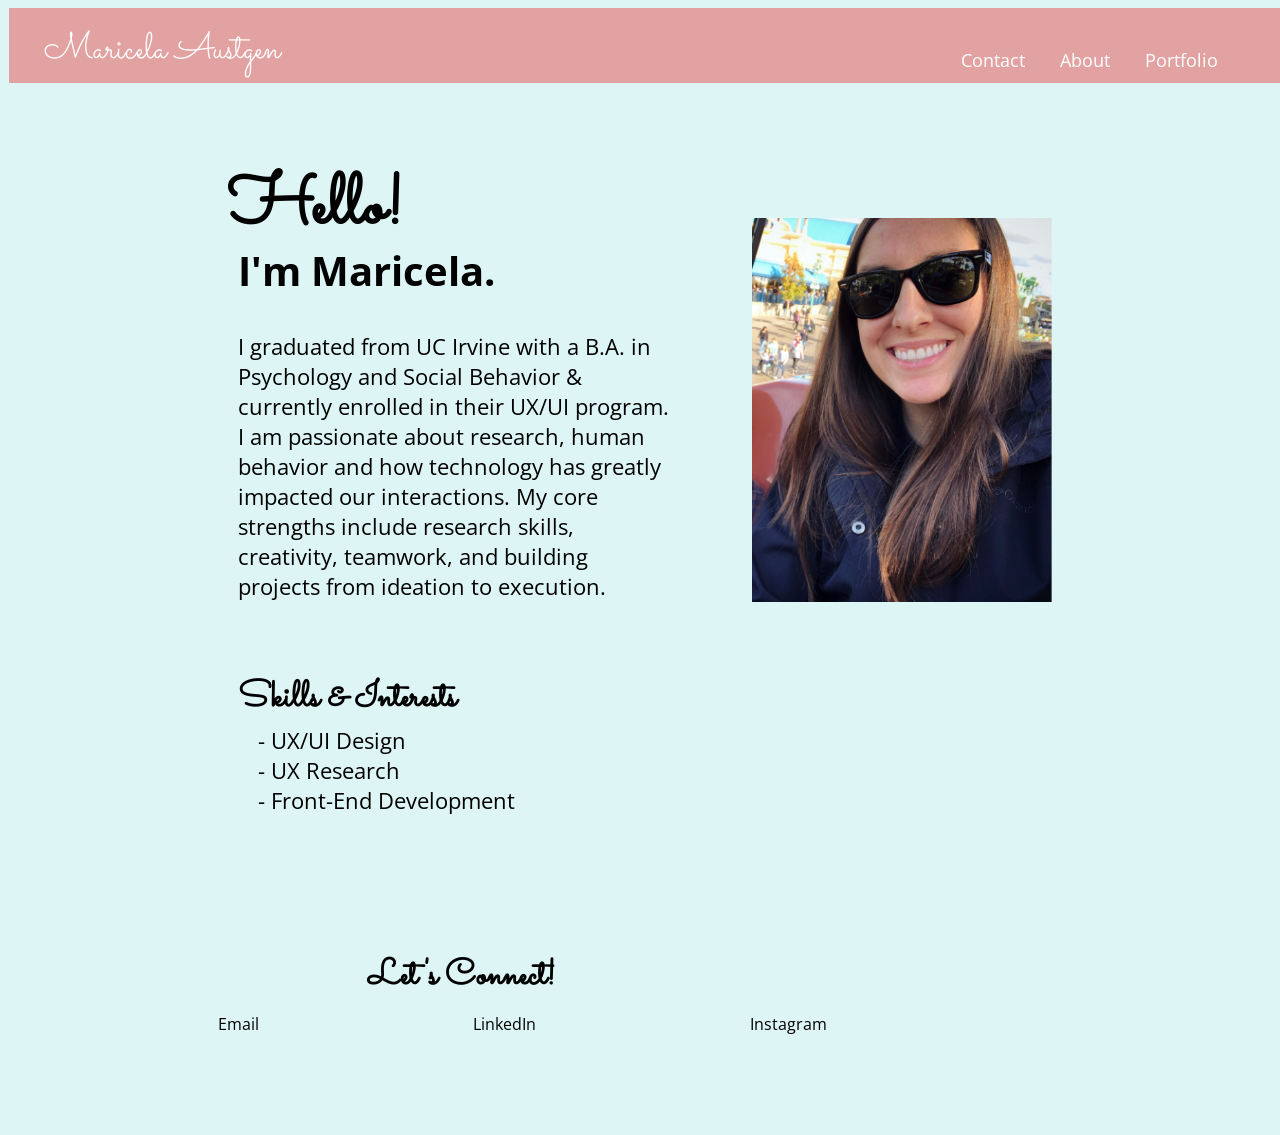
<file: index.html>
<!DOCTYPE html>
<html>
<head>
    <title>Maricela Austgen</title>
    <link href="css/style.css" type="text/css" rel="stylesheet">
    <link href="https://fonts.googleapis.com/css?family=Oswald&display=swap" rel="stylesheet">
    <link href="https://fonts.googleapis.com/css?family=Playfair+Display&display=swap" rel="stylesheet">
    <link href="https://fonts.googleapis.com/css?family=Sacramento&display=swap" rel="stylesheet">
    <link href="https://fonts.googleapis.com/css?family=Open+Sans|Open+Sans+Condensed:300&display=swap" rel="stylesheet">
<body>
   
    <nav class="navbar">
        <div class="logo">Maricela Austgen</div>
        <div class="nav-right">
            <a href="">Contact</a>
            <a href="">About</a>
            <a href="">Portfolio</a>
    </nav>
<section class="photo">
 <img class="img"src="images/me@2x.png">
    </div>    
</section>

    <div class="hello">
        <h1>Hello! </h1>
       
        <h2>I'm Maricela.</h2>     
    </div>

    <div class="aboutme">
        <p>I graduated from UC Irvine with a B.A. in Psychology and Social Behavior
         & currently enrolled in their UX/UI program. I am passionate about 
         research, human behavior and how technology has greatly impacted our 
         interactions. My core strengths include research skills, creativity, 
        teamwork, and building projects from ideation to execution. </p>
     </div>
    
     
  
    <ol>
        <div class="skills">
        <h3>Skills & Interests</h3> 
        <li>- UX/UI Design</li>
        <li>- UX Research</li>
        <li>- Front-End Development</li>
    </div>
        
    </ol>    

    <div class="connect">
       <h1>Let's Connect!</h1>
        <a href="">Email</a>
        <a href="">LinkedIn</a>
        <a href="">Instagram</a>
    </div>
  
 
   
</body>
</file>
<file: css/style.css>
body {
    background-color: rgb(222, 245, 245);
}
.navbar {
    display:inline-block;
    margin: .5px;
    margin-top: 0px;
    padding: 5px;
    color: white;
    background-color:rgba(230, 134, 134, 0.74);
    width: 100%;
    height: 65px;
}


.nav-right{
    float: right;
    font-size: 18px;
    padding: 35px;
    padding-left: 10px;
    padding-right: 60px;
    font-family: 'Open Sans Condensed', sans-serif;
}

.nav-right a{
    margin-left: 30px;
    text-decoration: none;
    color: white;
}

.logo {
    float: left;
    padding: 10px;
    padding-left: 30px;
    font-size: 28pt;
    font-family: 'Sacramento', cursive;
}



h1 {
    font-family: 'Sacramento', cursive;
    font-size: 70px; 
    color: #000000;
    text-align: left;
    padding-top: 120px;
    margin: -50px;
    width: 300px;
    padding-left: 270px;

}

h2 {
    font-family: 'Open Sans Condensed', sans-serif;
    font-weight: bold;
    font-size: 40px;
    text-align: left;
    width: 300px;
    padding-left: 230px;
    
}


p { 
    text-align: right center;
    color: black;
    font-size: 22px;
    font-family: 'Open Sans Condensed', sans-serif;
    padding-left: 230px;
    padding-bottom: 50px;
}

h3 {
    font-size: 36px; 
    color: black;
    text-align: left;
    font-family: 'Sacramento', cursive;
    margin: 0px;
}

li {
    list-style: none;
    font-size: 22px; 
    color:rgb(0, 0, 0); 
    text-align: left;
    font-family: 'Open Sans Condensed', sans-serif;
    padding-left: 20px;
}

ol {
    padding-left: 230px;
    padding-bottom: -30px;
}


.img {
    position: static;
    width: 300px;
    float: right;
    padding-right: 220px;
    padding-top: 130px;
    padding-left: 80px;
  }

.connect h1{
    font-size: 36px; 
    color: black;
    text-align: left;
    font-family: 'Sacramento', cursive;
    margin: 0px;
    padding-left: 360px;
    padding-bottom: 10px;
}
.connect a {
    margin-left: 210px;
    text-decoration: none;
    padding-bottom: 100px;
    color:black;
    font-family: 'Open Sans Condensed', sans-serif;
}
</file>
